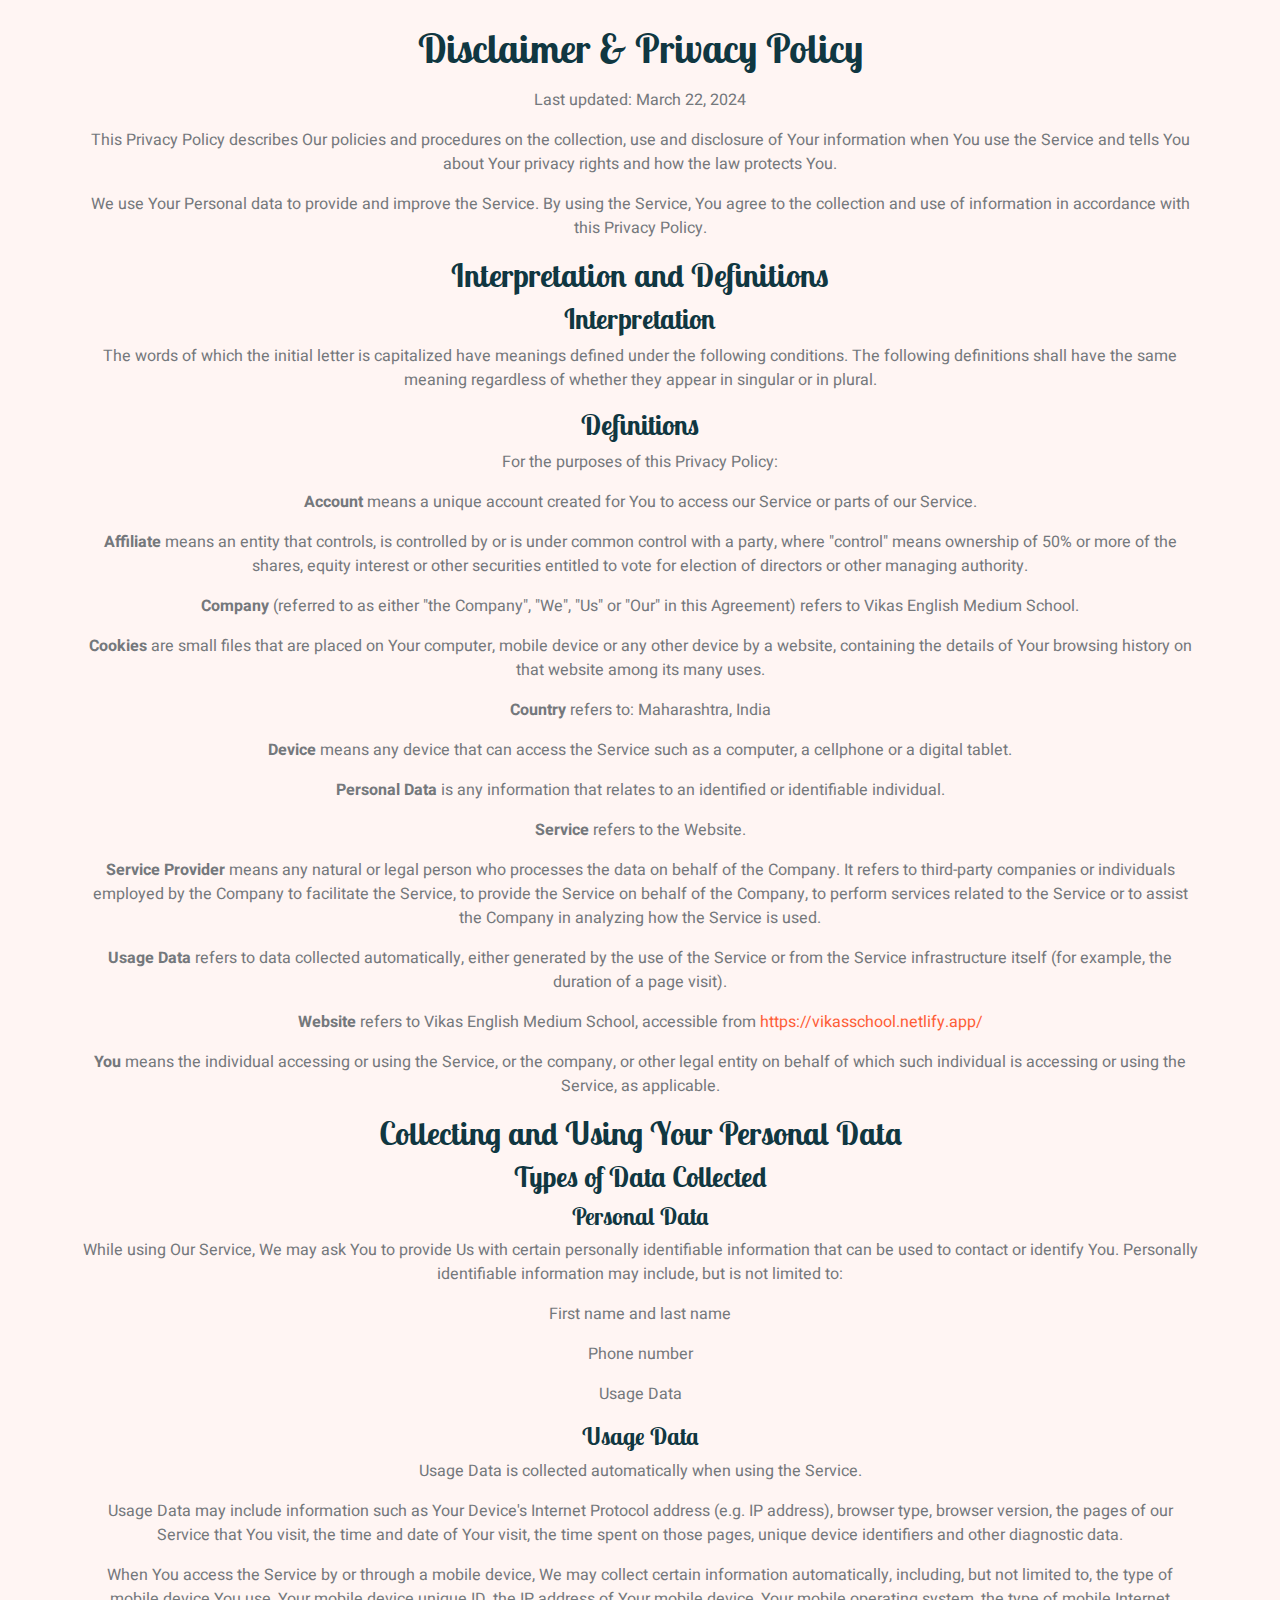
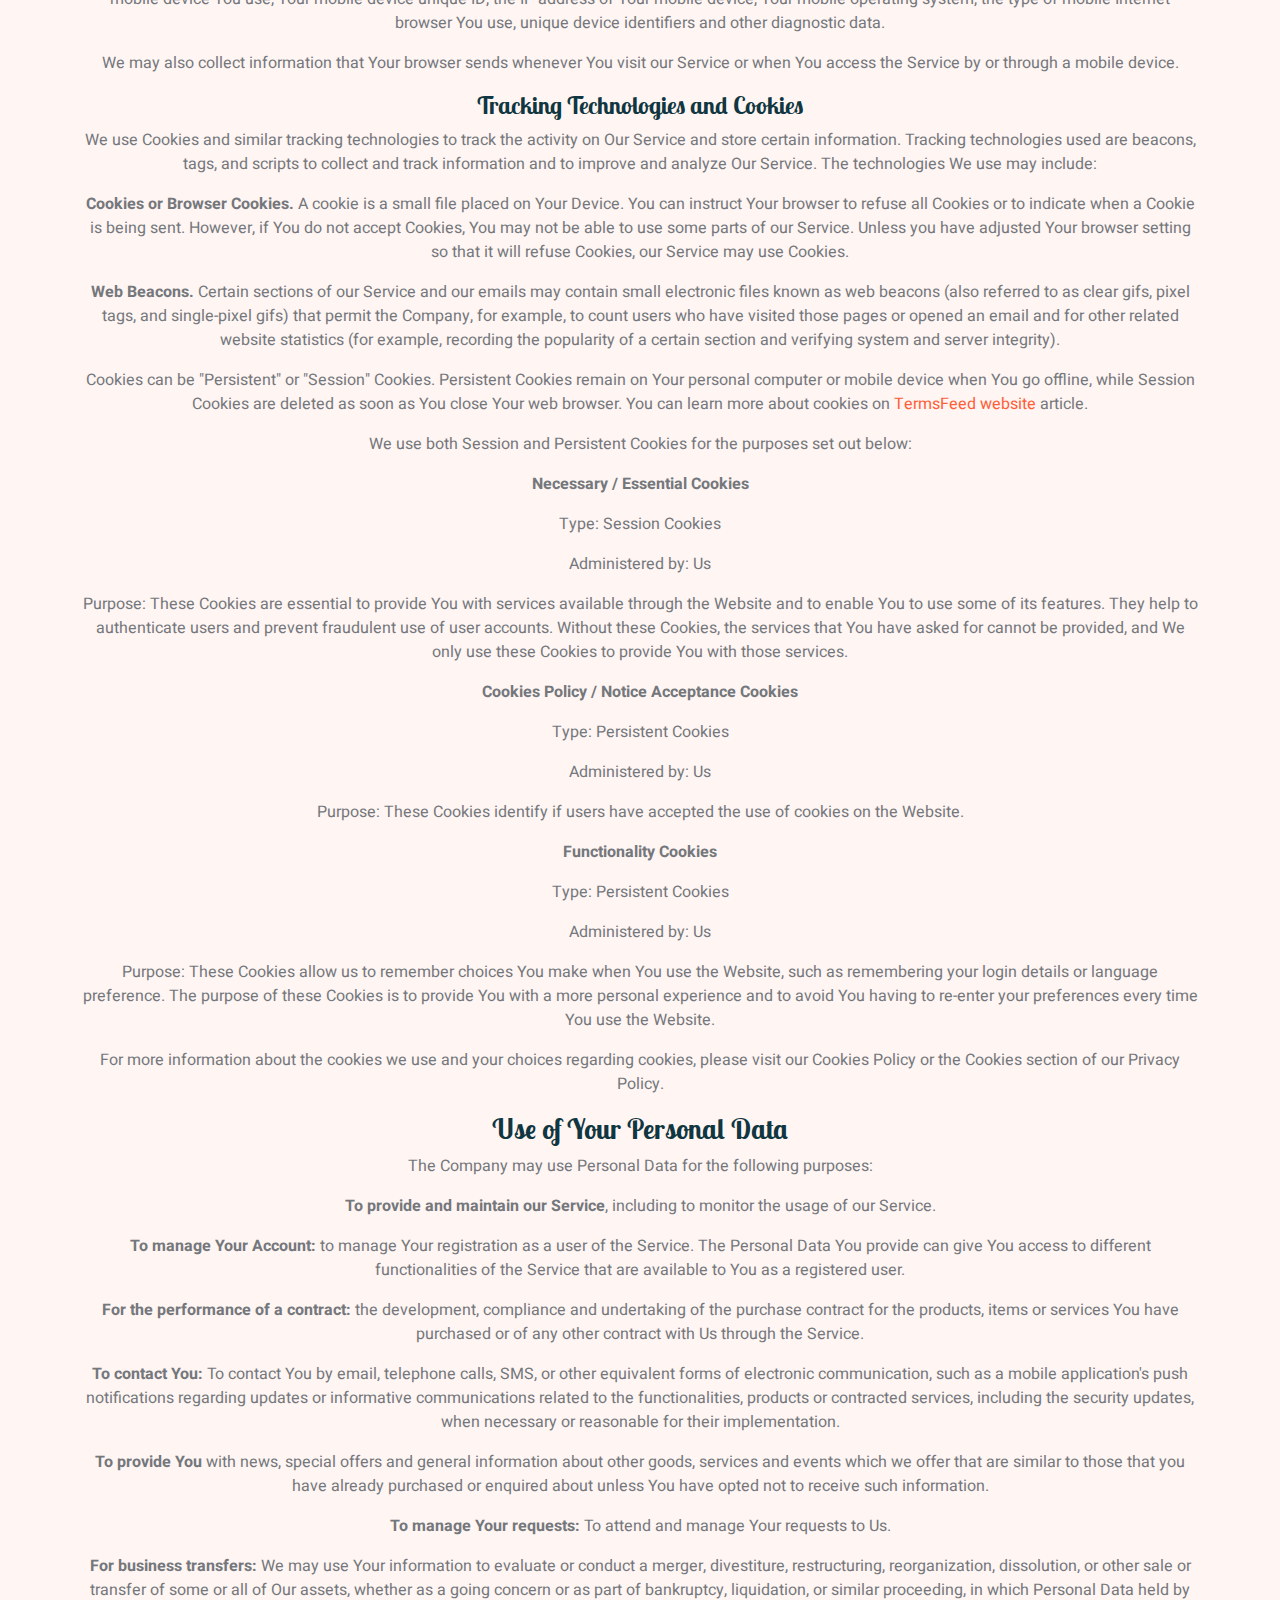
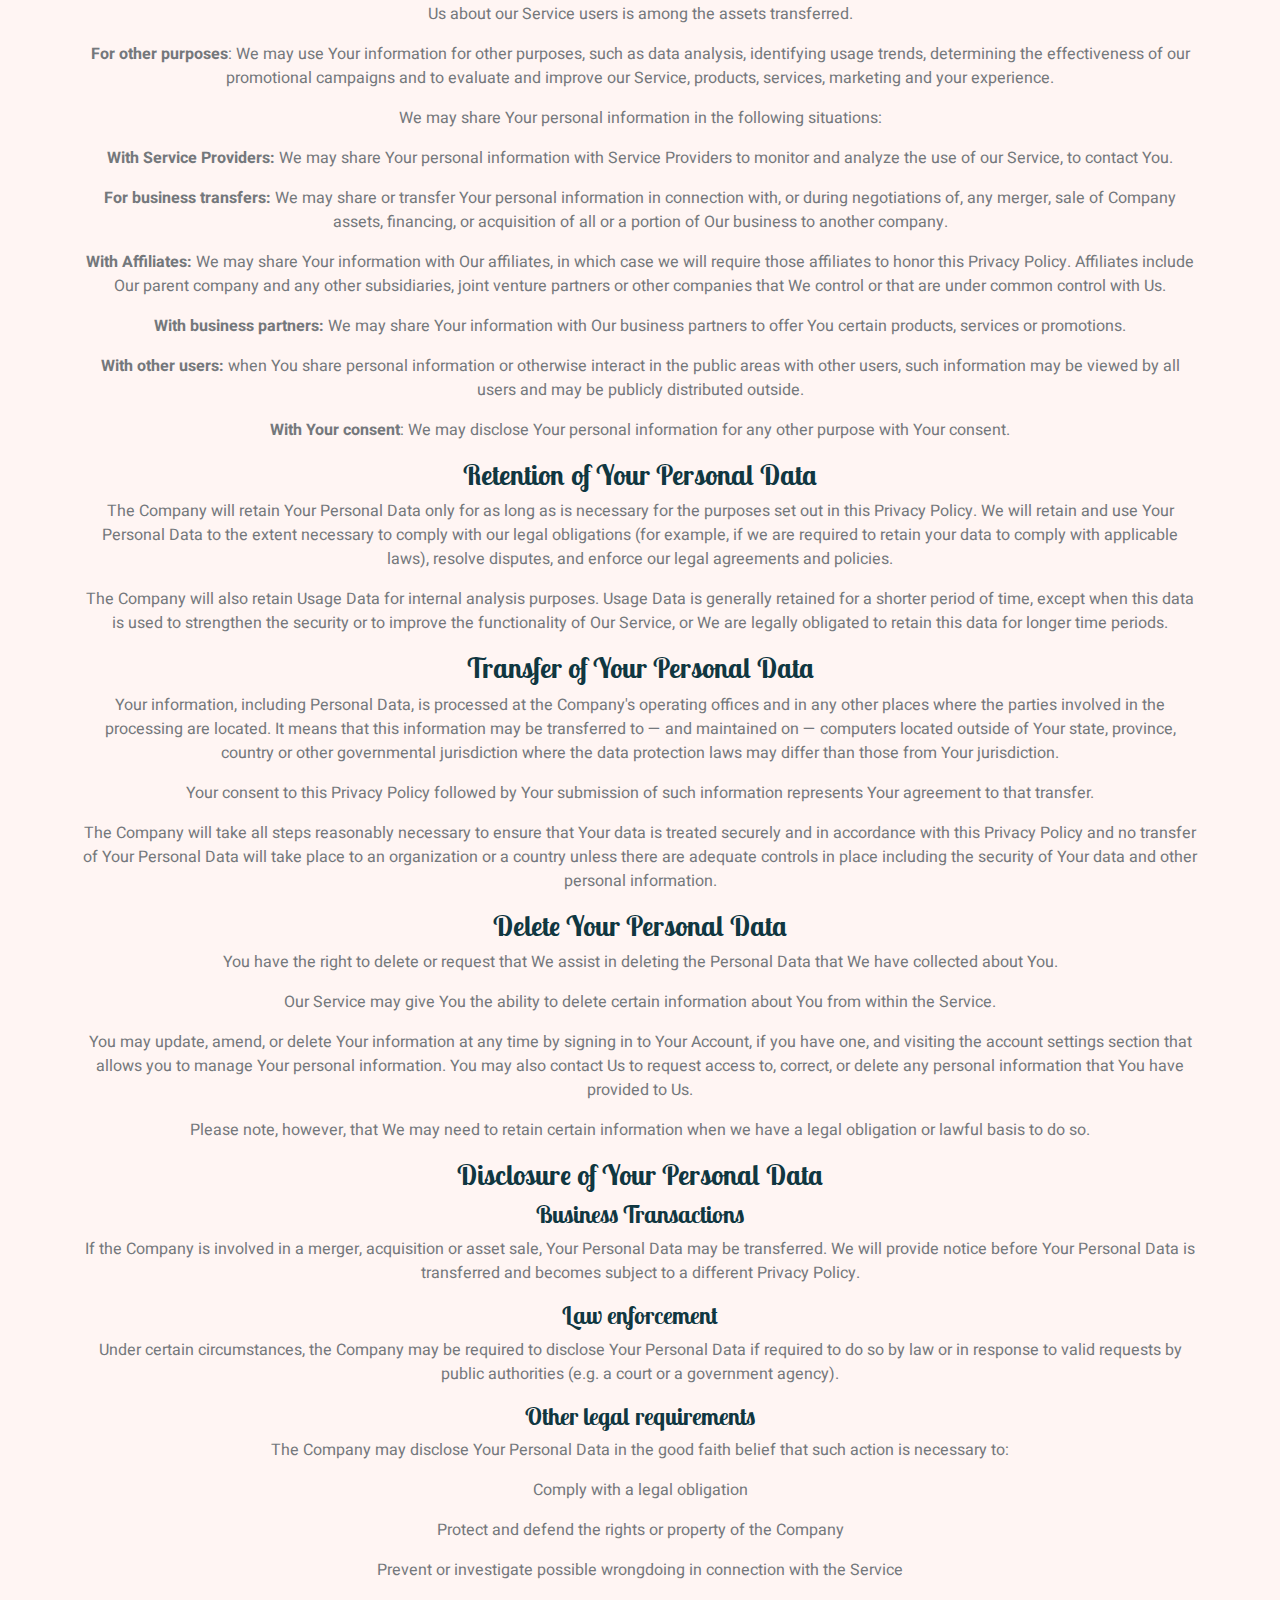
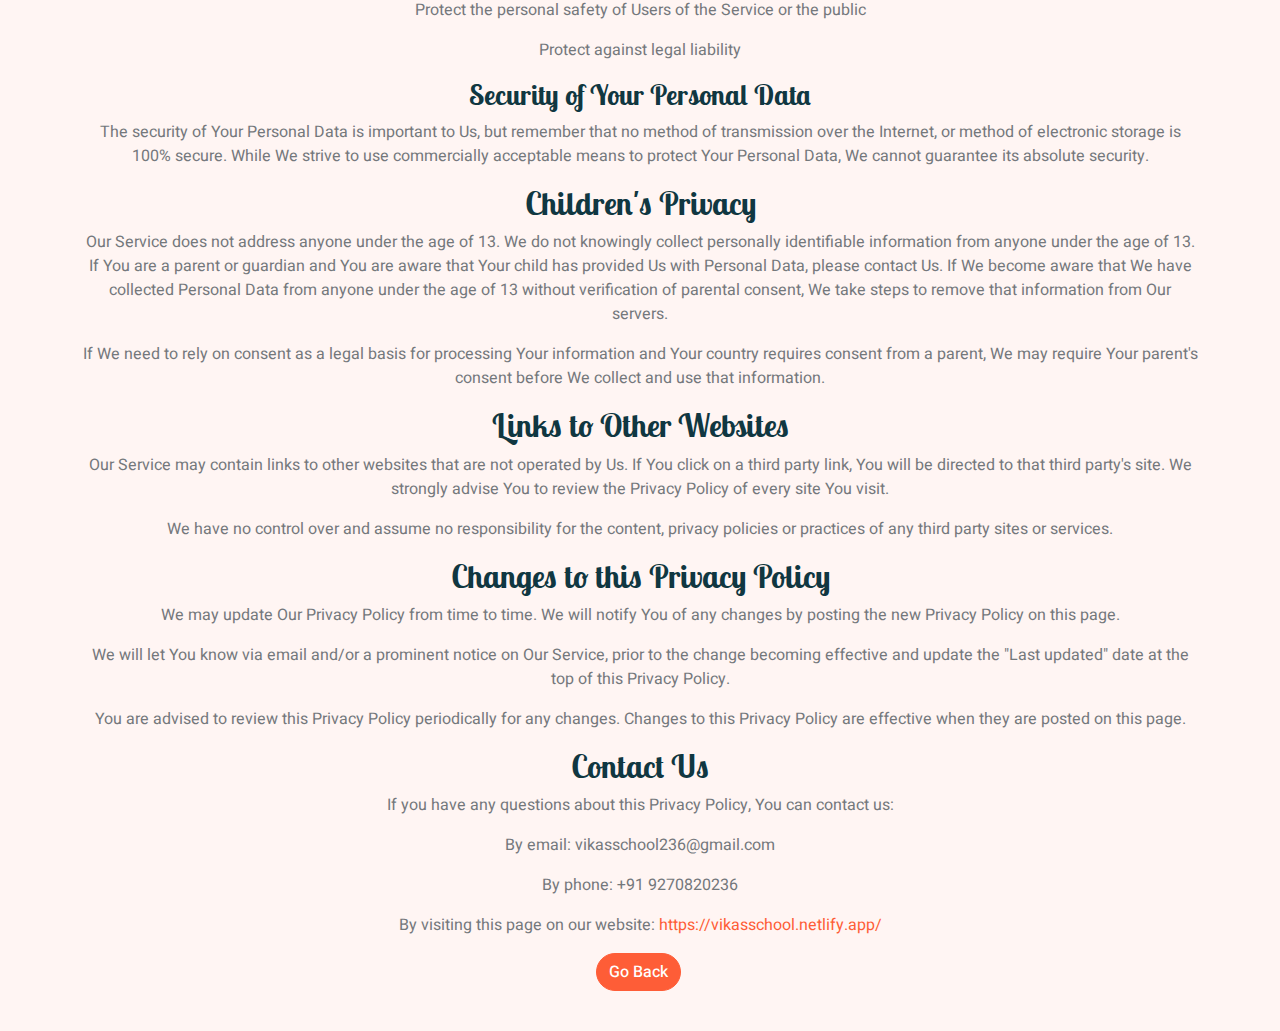
<file: privacy-policy.html>
<!DOCTYPE html>
<html lang="en">
   <head>
      <meta charset="utf-8">
      <title>Privacy Policy</title>
      <meta content="width=device-width, initial-scale=1.0" name="viewport">
      <link href="img/favicon.webp" rel="icon">
      <link rel="preconnect" href="https://fonts.googleapis.com">
      <link rel="preconnect" href="https://fonts.gstatic.com" crossorigin>
      <link href="https://fonts.googleapis.com/css2?family=Heebo:wght@400;500;600&family=Inter:wght@600&family=Lobster+Two:wght@700&display=swap" rel="stylesheet">
      <link href="https://cdnjs.cloudflare.com/ajax/libs/font-awesome/5.10.0/css/all.min.css" rel="stylesheet">
      <link href="https://cdn.jsdelivr.net/npm/bootstrap-icons@1.4.1/font/bootstrap-icons.css" rel="stylesheet">
      <meta name="robots" content="index, follow">
      <link href="css/bootstrap.min.css" rel="stylesheet">
      <link href="css/style.css" rel="stylesheet">
   </head>
   <body>
      <section id="contact">
         <div class="container-xxl py-5">
            <div class="container">
               <div class="text-center mx-auto mb-5 pol" style="max-width: 1340px;">
                  <h1 class="mb-3">Disclaimer &amp; Privacy Policy</h1>
                  <p>Last updated: March 22, 2024</p>
                  <p>This Privacy Policy describes Our policies and procedures on the collection, use and disclosure of Your information when You use the Service and tells You about Your privacy rights and how the law protects You.</p>
                  <p>We use Your Personal data to provide and improve the Service. By using the Service, You agree to the collection and use of information in accordance with this Privacy Policy.</p>
                  <h2>Interpretation and Definitions</h2>
                  <h3>Interpretation</h3>
                  <p>The words of which the initial letter is capitalized have meanings defined under the following conditions. The following definitions shall have the same meaning regardless of whether they appear in singular or in plural.</p>
                  <h3>Definitions</h3>
                  <p>For the purposes of this Privacy Policy:</p>
                        <p><strong>Account</strong> means a unique account created for You to access our Service or parts of our Service.</p>
                        <p><strong>Affiliate</strong> means an entity that controls, is controlled by or is under common control with a party, where &quot;control&quot; means ownership of 50% or more of the shares, equity interest or other securities entitled to vote for election of directors or other managing authority.</p>
                        <p><strong>Company</strong> (referred to as either &quot;the Company&quot;, &quot;We&quot;, &quot;Us&quot; or &quot;Our&quot; in this Agreement) refers to Vikas English Medium School.</p>
                        <p><strong>Cookies</strong> are small files that are placed on Your computer, mobile device or any other device by a website, containing the details of Your browsing history on that website among its many uses.</p>
                        <p><strong>Country</strong> refers to: Maharashtra,  India</p>
                        <p><strong>Device</strong> means any device that can access the Service such as a computer, a cellphone or a digital tablet.</p>
                        <p><strong>Personal Data</strong> is any information that relates to an identified or identifiable individual.</p>
                        <p><strong>Service</strong> refers to the Website.</p>
                        <p><strong>Service Provider</strong> means any natural or legal person who processes the data on behalf of the Company. It refers to third-party companies or individuals employed by the Company to facilitate the Service, to provide the Service on behalf of the Company, to perform services related to the Service or to assist the Company in analyzing how the Service is used.</p>
                        <p><strong>Usage Data</strong> refers to data collected automatically, either generated by the use of the Service or from the Service infrastructure itself (for example, the duration of a page visit).</p>
                        <p><strong>Website</strong> refers to Vikas English Medium School, accessible from <a href="https://vikasschool.netlify.app/" rel="external nofollow noopener" target="_blank">https://vikasschool.netlify.app/</a></p>
                        <p><strong>You</strong> means the individual accessing or using the Service, or the company, or other legal entity on behalf of which such individual is accessing or using the Service, as applicable.</p>
                  <h2>Collecting and Using Your Personal Data</h2>
                  <h3>Types of Data Collected</h3>
                  <h4>Personal Data</h4>
                  <p>While using Our Service, We may ask You to provide Us with certain personally identifiable information that can be used to contact or identify You. Personally identifiable information may include, but is not limited to:</p>
                        <p>First name and last name</p>
                        <p>Phone number</p>
                        <p>Usage Data</p>
                  <h4>Usage Data</h4>
                  <p>Usage Data is collected automatically when using the Service.</p>
                  <p>Usage Data may include information such as Your Device's Internet Protocol address (e.g. IP address), browser type, browser version, the pages of our Service that You visit, the time and date of Your visit, the time spent on those pages, unique device identifiers and other diagnostic data.</p>
                  <p>When You access the Service by or through a mobile device, We may collect certain information automatically, including, but not limited to, the type of mobile device You use, Your mobile device unique ID, the IP address of Your mobile device, Your mobile operating system, the type of mobile Internet browser You use, unique device identifiers and other diagnostic data.</p>
                  <p>We may also collect information that Your browser sends whenever You visit our Service or when You access the Service by or through a mobile device.</p>
                  <h4>Tracking Technologies and Cookies</h4>
                  <p>We use Cookies and similar tracking technologies to track the activity on Our Service and store certain information. Tracking technologies used are beacons, tags, and scripts to collect and track information and to improve and analyze Our Service. The technologies We use may include:</p>
                  <p><strong>Cookies or Browser Cookies.</strong> A cookie is a small file placed on Your Device. You can instruct Your browser to refuse all Cookies or to indicate when a Cookie is being sent. However, if You do not accept Cookies, You may not be able to use some parts of our Service. Unless you have adjusted Your browser setting so that it will refuse Cookies, our Service may use Cookies.</p>
                  <p><strong>Web Beacons.</strong> Certain sections of our Service and our emails may contain small electronic files known as web beacons (also referred to as clear gifs, pixel tags, and single-pixel gifs) that permit the Company, for example, to count users who have visited those pages or opened an email and for other related website statistics (for example, recording the popularity of a certain section and verifying system and server integrity).</p>
                  <p>Cookies can be &quot;Persistent&quot; or &quot;Session&quot; Cookies. Persistent Cookies remain on Your personal computer or mobile device when You go offline, while Session Cookies are deleted as soon as You close Your web browser. You can learn more about cookies on <a href="https://www.termsfeed.com/blog/cookies/#What_Are_Cookies" target="_blank">TermsFeed website</a> article.</p>
                  <p>We use both Session and Persistent Cookies for the purposes set out below:</p>
                        <p><strong>Necessary / Essential Cookies</strong></p>
                        <p>Type: Session Cookies</p>
                        <p>Administered by: Us</p>
                        <p>Purpose: These Cookies are essential to provide You with services available through the Website and to enable You to use some of its features. They help to authenticate users and prevent fraudulent use of user accounts. Without these Cookies, the services that You have asked for cannot be provided, and We only use these Cookies to provide You with those services.</p>
                        <p><strong>Cookies Policy / Notice Acceptance Cookies</strong></p>
                        <p>Type: Persistent Cookies</p>
                        <p>Administered by: Us</p>
                        <p>Purpose: These Cookies identify if users have accepted the use of cookies on the Website.</p>
                        <p><strong>Functionality Cookies</strong></p>
                        <p>Type: Persistent Cookies</p>
                        <p>Administered by: Us</p>
                        <p>Purpose: These Cookies allow us to remember choices You make when You use the Website, such as remembering your login details or language preference. The purpose of these Cookies is to provide You with a more personal experience and to avoid You having to re-enter your preferences every time You use the Website.</p>
                  <p>For more information about the cookies we use and your choices regarding cookies, please visit our Cookies Policy or the Cookies section of our Privacy Policy.</p>
                  <h3>Use of Your Personal Data</h3>
                  <p>The Company may use Personal Data for the following purposes:</p>
                        <p><strong>To provide and maintain our Service</strong>, including to monitor the usage of our Service.</p>
                        <p><strong>To manage Your Account:</strong> to manage Your registration as a user of the Service. The Personal Data You provide can give You access to different functionalities of the Service that are available to You as a registered user.</p>
                        <p><strong>For the performance of a contract:</strong> the development, compliance and undertaking of the purchase contract for the products, items or services You have purchased or of any other contract with Us through the Service.</p>
                        <p><strong>To contact You:</strong> To contact You by email, telephone calls, SMS, or other equivalent forms of electronic communication, such as a mobile application's push notifications regarding updates or informative communications related to the functionalities, products or contracted services, including the security updates, when necessary or reasonable for their implementation.</p>
                        <p><strong>To provide You</strong> with news, special offers and general information about other goods, services and events which we offer that are similar to those that you have already purchased or enquired about unless You have opted not to receive such information.</p>
                        <p><strong>To manage Your requests:</strong> To attend and manage Your requests to Us.</p>
                        <p><strong>For business transfers:</strong> We may use Your information to evaluate or conduct a merger, divestiture, restructuring, reorganization, dissolution, or other sale or transfer of some or all of Our assets, whether as a going concern or as part of bankruptcy, liquidation, or similar proceeding, in which Personal Data held by Us about our Service users is among the assets transferred.</p>
                        <p><strong>For other purposes</strong>: We may use Your information for other purposes, such as data analysis, identifying usage trends, determining the effectiveness of our promotional campaigns and to evaluate and improve our Service, products, services, marketing and your experience.</p>
                  <p>We may share Your personal information in the following situations:</p>
                     <p><strong>With Service Providers:</strong> We may share Your personal information with Service Providers to monitor and analyze the use of our Service,  to contact You.</p>
                     <p><strong>For business transfers:</strong> We may share or transfer Your personal information in connection with, or during negotiations of, any merger, sale of Company assets, financing, or acquisition of all or a portion of Our business to another company.</p>
                     <p><strong>With Affiliates:</strong> We may share Your information with Our affiliates, in which case we will require those affiliates to honor this Privacy Policy. Affiliates include Our parent company and any other subsidiaries, joint venture partners or other companies that We control or that are under common control with Us.</p>
                     <p><strong>With business partners:</strong> We may share Your information with Our business partners to offer You certain products, services or promotions.</p>
                     <p><strong>With other users:</strong> when You share personal information or otherwise interact in the public areas with other users, such information may be viewed by all users and may be publicly distributed outside.</p>
                     <p><strong>With Your consent</strong>: We may disclose Your personal information for any other purpose with Your consent.</p>
                  <h3>Retention of Your Personal Data</h3>
                  <p>The Company will retain Your Personal Data only for as long as is necessary for the purposes set out in this Privacy Policy. We will retain and use Your Personal Data to the extent necessary to comply with our legal obligations (for example, if we are required to retain your data to comply with applicable laws), resolve disputes, and enforce our legal agreements and policies.</p>
                  <p>The Company will also retain Usage Data for internal analysis purposes. Usage Data is generally retained for a shorter period of time, except when this data is used to strengthen the security or to improve the functionality of Our Service, or We are legally obligated to retain this data for longer time periods.</p>
                  <h3>Transfer of Your Personal Data</h3>
                  <p>Your information, including Personal Data, is processed at the Company's operating offices and in any other places where the parties involved in the processing are located. It means that this information may be transferred to — and maintained on — computers located outside of Your state, province, country or other governmental jurisdiction where the data protection laws may differ than those from Your jurisdiction.</p>
                  <p>Your consent to this Privacy Policy followed by Your submission of such information represents Your agreement to that transfer.</p>
                  <p>The Company will take all steps reasonably necessary to ensure that Your data is treated securely and in accordance with this Privacy Policy and no transfer of Your Personal Data will take place to an organization or a country unless there are adequate controls in place including the security of Your data and other personal information.</p>
                  <h3>Delete Your Personal Data</h3>
                  <p>You have the right to delete or request that We assist in deleting the Personal Data that We have collected about You.</p>
                  <p>Our Service may give You the ability to delete certain information about You from within the Service.</p>
                  <p>You may update, amend, or delete Your information at any time by signing in to Your Account, if you have one, and visiting the account settings section that allows you to manage Your personal information. You may also contact Us to request access to, correct, or delete any personal information that You have provided to Us.</p>
                  <p>Please note, however, that We may need to retain certain information when we have a legal obligation or lawful basis to do so.</p>
                  <h3>Disclosure of Your Personal Data</h3>
                  <h4>Business Transactions</h4>
                  <p>If the Company is involved in a merger, acquisition or asset sale, Your Personal Data may be transferred. We will provide notice before Your Personal Data is transferred and becomes subject to a different Privacy Policy.</p>
                  <h4>Law enforcement</h4>
                  <p>Under certain circumstances, the Company may be required to disclose Your Personal Data if required to do so by law or in response to valid requests by public authorities (e.g. a court or a government agency).</p>
                  <h4>Other legal requirements</h4>
                  <p>The Company may disclose Your Personal Data in the good faith belief that such action is necessary to:</p>
                     <p>Comply with a legal obligation</p>
                     <p>Protect and defend the rights or property of the Company</p>
                     <p>Prevent or investigate possible wrongdoing in connection with the Service</p>
                     <p>Protect the personal safety of Users of the Service or the public</p>
                     <p>Protect against legal liability</p>
                  </ul>
                  <h3>Security of Your Personal Data</h3>
                  <p>The security of Your Personal Data is important to Us, but remember that no method of transmission over the Internet, or method of electronic storage is 100% secure. While We strive to use commercially acceptable means to protect Your Personal Data, We cannot guarantee its absolute security.</p>
                  <h2>Children's Privacy</h2>
                  <p>Our Service does not address anyone under the age of 13. We do not knowingly collect personally identifiable information from anyone under the age of 13. If You are a parent or guardian and You are aware that Your child has provided Us with Personal Data, please contact Us. If We become aware that We have collected Personal Data from anyone under the age of 13 without verification of parental consent, We take steps to remove that information from Our servers.</p>
                  <p>If We need to rely on consent as a legal basis for processing Your information and Your country requires consent from a parent, We may require Your parent's consent before We collect and use that information.</p>
                  <h2>Links to Other Websites</h2>
                  <p>Our Service may contain links to other websites that are not operated by Us. If You click on a third party link, You will be directed to that third party's site. We strongly advise You to review the Privacy Policy of every site You visit.</p>
                  <p>We have no control over and assume no responsibility for the content, privacy policies or practices of any third party sites or services.</p>
                  <h2>Changes to this Privacy Policy</h2>
                  <p>We may update Our Privacy Policy from time to time. We will notify You of any changes by posting the new Privacy Policy on this page.</p>
                  <p>We will let You know via email and/or a prominent notice on Our Service, prior to the change becoming effective and update the &quot;Last updated&quot; date at the top of this Privacy Policy.</p>
                  <p>You are advised to review this Privacy Policy periodically for any changes. Changes to this Privacy Policy are effective when they are posted on this page.</p>
                  <h2>Contact Us</h2>
                  <p>If you have any questions about this Privacy Policy, You can contact us:</p>
                  <p>By email: vikasschool236@gmail.com</p>
                  <p>By phone: +91 9270820236</p>
                  <p>By visiting this page on our website: <a href="https://vikasschool.netlify.app/privacy-policy" rel="external nofollow noopener" target="_blank">https://vikasschool.netlify.app/</a></p>
               </div>
            </div>
			<div class="priv">
            <a href="index.html"><div class="button btn btn-primary rounded-pill back">Go Back</div></a>
         </div>
         </div>
      </section>
      <script src="https://code.jquery.com/jquery-3.4.1.min.js"></script>
      <script src="https://cdn.jsdelivr.net/npm/bootstrap@5.0.0/dist/js/bootstrap.bundle.min.js"></script>
   </body>
</html>
</file>
<file: css/style.css>
:root{--primary:#FE5D37;--light:#FFF5F3;--dark:#103741}.back-to-top{position:fixed;display:none;right:45px;bottom:45px;z-index:99}.rounded-circle-teachers{border-radius:5%!important}#spinner{opacity:0;visibility:hidden;transition:opacity .5s ease-out,visibility 0s linear .5s;z-index:99999}#spinner.show{transition:opacity .5s ease-out,visibility 0s linear 0s;visibility:visible;opacity:1}.btn{font-weight:500;transition:.5s}.btn-nav{transition:.5s}.btn.btn-primary{color:#fff}.btn-square{width:38px;height:38px}.btn-sm-square{width:32px;height:32px}.btn-lg-square{width:48px;height:48px}.btn-lg-square,.btn-sm-square,.btn-square{padding:0;display:flex;align-items:center;justify-content:center;font-weight:400;border-radius:50px}.display-1,.display-2,.display-3,.display-4,.display-5,.display-6,.h1,.h2,.h3,.h4,h1,h2,h3,h4{font-family:'Lobster Two',cursive;font-weight:700}.h5,.h6,h5,h6{font-weight:600}.font-secondary{font-family:'Lobster Two',cursive}.navbar .navbar-nav .nav-link{padding:30px 15px;color:var(--dark);font-weight:500;outline:0}.navbar .navbar-nav .nav-link.active,.navbar .navbar-nav .nav-link:hover{color:var(--primary)!important}.navbar.sticky-top{top:-100px;transition:.5s}.navbar .dropdown-toggle::after{border:none;content:"\f107";font-family:"Font Awesome 5 Free";font-weight:900;vertical-align:middle;margin-left:5px;transition:.5s}.navbar .dropdown-toggle[aria-expanded=true]::after{transform:rotate(-180deg)}@media (max-width:991.98px){.navbar .navbar-nav .nav-link{margin-right:0;padding:10px 0}.navbar .navbar-nav{margin-top:15px;border-top:1px solid #eee}}@media (min-width:992px){.navbar .nav-item .dropdown-menu{display:block;top:calc(100% - 15px);margin-top:0;opacity:0;visibility:hidden;transition:.5s}.navbar .nav-item:hover .dropdown-menu{top:100%;visibility:visible;transition:.5s;opacity:1}}.header-carousel::after,.header-carousel::before,.page-header::after,.page-header::before{position:absolute;content:"";width:100%;height:10px;top:0;left:0;background:url(../img/bg-header-top.webp) center center repeat-x;z-index:1}.header-carousel::after,.page-header::after{height:19px;top:auto;bottom:0;background:url(../img/bg-header-bottom.webp) center center repeat-x}@media (max-width:768px){.header-carousel .owl-carousel-item{position:relative;min-height:500px}.header-carousel .owl-carousel-item img{position:absolute;width:100%;height:100%;object-fit:cover}.header-carousel .owl-carousel-item p{font-size:16px!important;font-weight:400!important}.header-carousel .owl-carousel-item h1{font-size:30px;font-weight:600}}.header-carousel .owl-nav{position:absolute;top:50%;right:8%;transform:translateY(-50%);display:flex;flex-direction:column}.header-carousel .owl-nav .owl-next,.header-carousel .owl-nav .owl-prev{margin:7px 0;width:45px;height:45px;display:flex;align-items:center;justify-content:center;color:#fff;background:0 0;border:1px solid #fff;border-radius:45px;font-size:22px;transition:.5s}.header-carousel .owl-nav .owl-next:hover,.header-carousel .owl-nav .owl-prev:hover{background:var(--primary);border-color:var(--primary)}.page-header{background:linear-gradient(rgba(0,0,0,.2),rgba(0,0,0,.2)),url(../img/carousel-1.jpg) center center no-repeat;background-size:cover}.breadcrumb-item+.breadcrumb-item::before{color:rgba(255,255,255,.5)}.facility-item .facility-icon{position:relative;margin:0 auto;width:100px;height:100px;border-radius:100px;display:flex;align-items:center;justify-content:center}.facility-item .facility-icon::before{position:absolute;content:"";width:100%;height:100%;top:0;left:0;background:rgba(255,255,255,.9);transition:.5s;z-index:1}.facility-item .facility-icon span{position:absolute;content:"";width:15px;height:30px;top:0;left:0;border-radius:50%}.facility-item .facility-icon span:last-child{left:auto;right:0}.facility-item .facility-icon i{position:relative;z-index:2}.facility-item .facility-text{position:relative;min-height:165px;border-radius:100%;display:flex;text-align:center;justify-content:center;flex-direction:column}.facility-item .facility-text::before{position:absolute;content:"";width:100%;height:100%;top:0;left:0;background:rgba(255,255,255,.9);transition:.5s;z-index:1}#facilities .mb-3{margin-bottom:0!important}.facility-item .facility-text *{position:relative;z-index:2}.facility-item:hover .facility-icon::before,.facility-item:hover .facility-text::before{background:0 0}.facility-item *{transition:.5s}.facility-item:hover *{color:#fff!important}.about-img img{transition:.5s}.about-img img:hover{background:var(--primary)!important}.classes-item{transition:.5s}.classes-item:hover{margin-top:-10px}.team-item .team-text{width:100%;height:100px;bottom:0;right:0;display:flex;align-items:center;justify-content:center;flex-direction:column;background:#fff;border:5px solid var(--light);border-radius:10%;transition:.5s}.team-item .team-text h3{font-size:1.4rem!important;margin-bottom:0!important}.team-item .team-text p{margin-bottom:0!important;font-size:.8rem!important}.team-item:hover .team-text{border-color:var(--primary)}.testimonial-carousel{padding-left:1.5rem;padding-right:1.5rem}@media (min-width:576px){.testimonial-carousel{padding-left:4rem;padding-right:4rem}}.testimonial-carousel .testimonial-item .border{border:1px dashed rgba(0,185,142,.3)!important}.testimonial-carousel .owl-nav{position:absolute;width:100%;height:45px;top:50%;left:0;transform:translateY(-50%);display:flex;justify-content:space-between;z-index:1}.testimonial-carousel .owl-nav .owl-next,.testimonial-carousel .owl-nav .owl-prev{position:relative;width:45px;height:45px;display:flex;align-items:center;justify-content:center;color:#fff;background:var(--primary);border-radius:45px;font-size:20px;transition:.5s}.testimonial-carousel .owl-nav .owl-next:hover,.testimonial-carousel .owl-nav .owl-prev:hover{background:var(--dark)}.footer .btn.btn-social{margin-right:5px;margin-left:5px;width:100%;height:45px;display:flex;align-items:center;justify-content:center;color:#fff;border:1px solid rgba(255,255,255,.5);border-radius:50px;transition:.3s}.footer .btn{font-size:1.5rem}.footer .btn.btn-social:hover{border-color:var(--primary);background:var(--primary)}.footer .btn.btn-link{display:block;margin-bottom:5px;padding:0;text-align:left;font-size:16px;font-weight:400;text-transform:capitalize;transition:.3s}.footer .btn.btn-link::before{position:relative;content:"\f105";font-family:"Font Awesome 5 Free";font-weight:900;margin-right:10px}.footer .btn.btn-link:hover{color:var(--primary)!important;letter-spacing:1px;box-shadow:none}.footer .form-control{border-color:rgba(255,255,255,.5)}.footer .copyright{padding:25px 0;font-size:15px;border-top:1px solid rgba(256,256,256,.1)}.footer .copyright a{color:#fff}.footer .footer-menu a{margin-right:15px;padding-right:15px;border-right:1px solid rgba(255,255,255,.1)}.footer .copyright a:hover,.footer .footer-menu a:hover{color:var(--primary)!important}.footer .footer-menu a:last-child{margin-right:0;padding-right:0;border-right:none}#contact .fa-2x{font-size:3em!important}#contact .mb-4{margin-bottom:.5rem!important}#contact h6{margin-bottom:2.5rem!important}#contact .mb-5{margin-bottom:0!important}.visit{width:100%!important}.footer .img-fluid{max-width:100%;height:88px!important;width:155px}.footer .p-1{padding:3px!important}#academics .p-3{padding:0!important}.main-app img{padding:20px!important;width:100%!important}#about-us .rounded-circle{border-radius:10%!important}#about-us .p-3{padding:.5rem!important;margin:10px!important}.py-5{padding-top:1.5rem!important;padding-bottom:2.5rem!important}#home .btn.btn-primary{color:#fff;width:45%}#developer .me-n5{margin-right:0!important}#developer .p-5{padding:2px!important}#developer .rounded{border-radius:20px!important}#developer .p-5:hover{background-color:#fe5d37!important}#developer img{width:40%!important;height:100%!important;padding:15px}#developer h3{font-size:2.5rem!important}#developer span{font-size:1rem!important}#developer .align-items-center{align-items:center!important;justify-content:center!important}#developer .main{max-width:800px!important;align-items:center!important;justify-content:center!important;margin:0 20%}#developer a{width:40%!important;margin-top:8px!important}#developer .end{margin-bottom:0!important}#developer .py-5{padding-top:1.5rem!important;padding-bottom:.5rem!important}

.no-link a {
	color: rgba(255, 255, 255, .5) !important;
	text-decoration:none!important;
}
.no-link a:hover {
	color:#fe5d37 !important;
	text-decoration:none!important;
}
#contact h6:hover {
color:#fe5d37 !important;
	text-decoration:none!important;
}

.priv  a{
	color:#fff!important;
}
.priv {
	margin: 0 46.5%;
}
.pol ul li{
	list-style-type:none!important;
	text-align:center;
}
#academics .classes-item {
    transition: .5s;
    margin: 25px 0px !important;
}
#academics .classes-item:hover {
	transform:translateY(-15px);
}
#toppers h6 {
	font-size:1.2rem!important;
}
#toppers .p-3 {
    padding: 1rem !important;
    margin: 10px 0px;
}
#toppers .p-4 {
    padding: 1rem !important;
}
@media (max-width :767px){#about-us{text-align:center!important}#developer .main{max-width:95%!important;align-items:center!important;justify-content:center!important;margin:10px!important}#developer .d-flex{display:ruby-text!important}.footer .btn.btn-social{width:29%}#developer img{width:70%!important;height:100%!important}#developer h3{font-size:28px!important;text-align:center}#developer a{width:100%!important;margin-top:8px!important;margin-bottom:15px;text-align:center}#developer span{font-size:20px!important;align-items:center!important;justify-content:center!important;text-align:center}#developer .ps-3{align-items:center!important;justify-content:center!important;padding-left:0!important;padding:0 10px!important;text-align:center}#developer .me-n5{align-items:center!important;justify-content:center!important;text-align:center}#developer .p-5{align-items:center!important;justify-content:center!important;text-align:center}

.back {
	width:100%;
	margin: 0px 0px;
}
.priv a {
	width:100%;
	margin: 0px 0px;
}
.priv  {
	width:100%;
	margin: 0px 0px;
}
}
</file>
